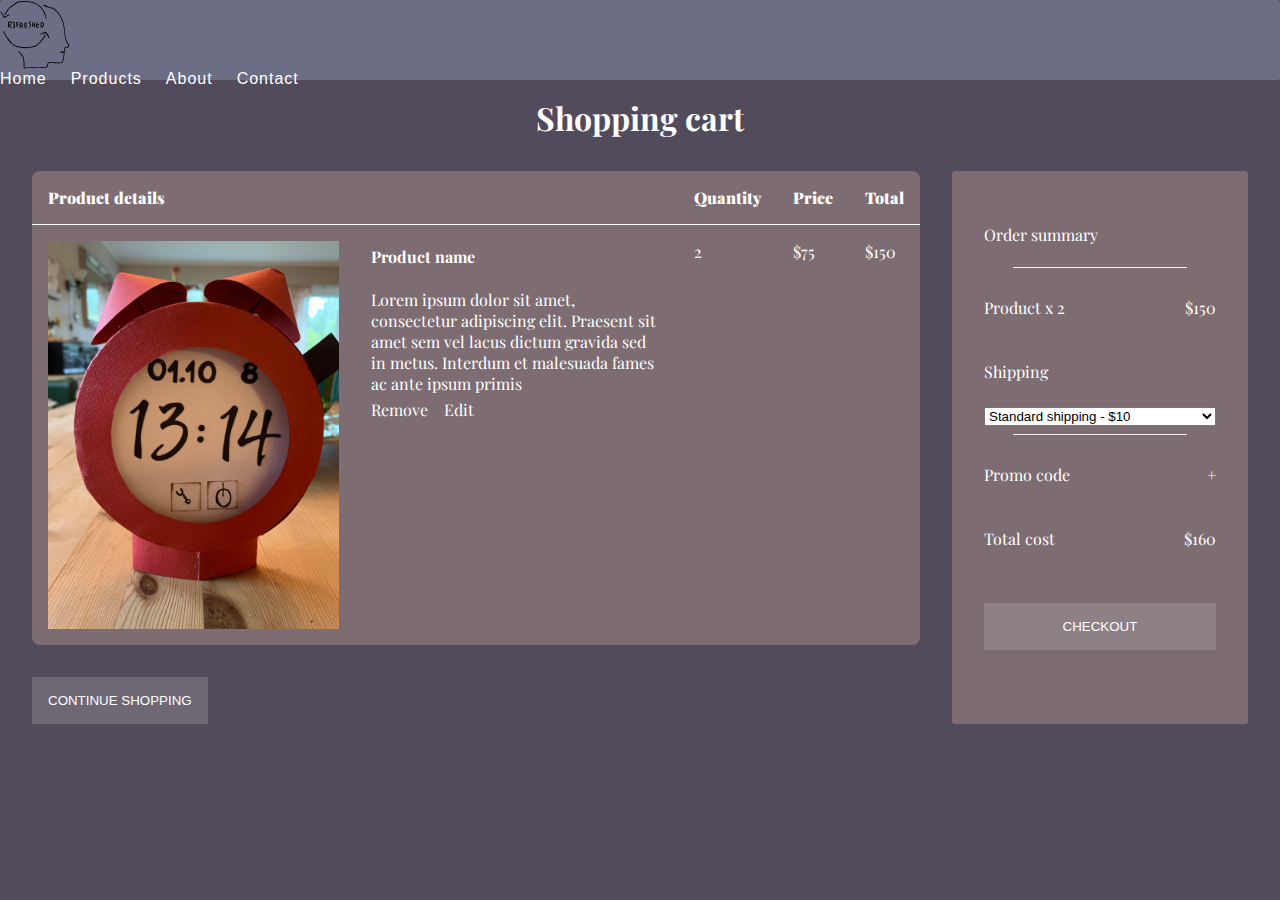
<file: cart.html>
<!DOCTYPE html>
<html lang="no">
	<head>
		<meta charset="UTF-8" />
		<meta name="viewport" content="width=device-width, initial-scale=1.0" />
		<meta http-equiv="X-UA-Compatible" content="ie=edge" />
		<title>Refreshed</title>
		<script>
			src = "https://kit.fontawesome.com/8823a292b7.js";
			crossorigin = "anonymous";
		</script>
		<link rel="stylesheet" href="./style.css" />
		<link
			href="https://fonts.googleapis.com/css2?family=Playfair+Display&display=swap"
			rel="stylesheet"
		/>
	</head>
	<body>
		<header>
			<nav>
				<a class="img-link" href="./index.html">
					<figure class="img-container">
						<img src="./img/logo.svg" alt="Logo" />
					</figure>
				</a>
				<div class="nav-middle">
					<a href="./index.html">Home</a>
					<a href="./products.html">Products</a>
					<a href="./about.html">About</a>
					<a href="./contact-us.html">Contact</a>
				</div>

				<div class="nav-right">
					<a href="#">
						<span class="fas fa-search fa-fw"></span>
					</a>
					<a href="./cart.html">
						<span class="fas fa-shopping-cart"></span>
					</a>
				</div>
			</nav>
		</header>

		<div class="cart-wrapper">
			<h1 id="cart-top">Shopping cart</h1>
			<div class="cart-grid">
				<div>
					<table>
						<tr>
							<th><strong>Product details</strong></th>
							<th><strong>Quantity</strong></th>
							<th><strong>Price</strong></th>
							<th><strong>Total</strong></th>
						</tr>
						<tr>
							<td class="product-cart-grid">
								<img src="img/produkt.jpeg" />

								<div>
									<p><strong>Product name</strong></p>
									Lorem ipsum dolor sit amet, consectetur adipiscing elit. Praesent sit
									amet sem vel lacus dictum gravida sed in metus. Interdum et malesuada
									fames ac ante ipsum primis

									<div class="grid-edit">
										<p>Remove</p>
										<p>Edit</p>
									</div>
								</div>
							</td>
							<td>2</td>
							<td>$75</td>
							<td>$150</td>
						</tr>
					</table>

					<button type="button">CONTINUE SHOPPING</button>
				</div>

				<div class="order-box">
					<p>Order summary</p>
					<hr />
					<div class="order-grid">
						<div class="flex">
							<p>Product x 2</p>
							<p class="margin-left-auto">$150</p>
						</div>

						<p>Shipping</p>
						<select>
							<option value="volvo">Standard shipping - $10</option>
							<option value="volvo">Express shipping - $30</option>
						</select>
						<hr />

						<div class="flex">
							<p>Promo code</p>
							<p class="margin-left-auto pointer">+</p>
						</div>

						<div class="flex">
							<p>Total cost</p>
							<p class="margin-left-auto">$160</p>
						</div>

						<a href="./checkout.html">
							<button type="button">CHECKOUT</button>
						</a>
					</div>
				</div>
			</div>

			<!--<a id="back" href="">Continue shopping</a>
    <div id="cartRight">
        <h2>Order summary</h2>
        <p>Product x2</p>
        <p>Shipping</p>
        <label for="cars">Choose a delivery:</label>
        <select name="delivery" id="delivery">
            <option value="delivery1">Delivery type 1</option>
            <option value="delivery2">Delivery type 2</option>
            <option value="delivery3">Delivery type 2</option>
    </select> 
        <p>Promo code</p>
        <p>Total cost: $150</p>
        <a id="checkout" href="">Checkout</a>
    </div>-->
		</div>
	</body>
</html>
</file>
<file: style.css>
/*nav {
	background-color: #9ba6b5;
	box-sizing: border-box;
	text-align: center;
	position: fixed;
	left: 0;
	overflow-x: hidden;
	top: 0;
	width: 100%;
}
nav > ul > li {
	display: inline;
	margin-left: 20px auto;
	margin-right: 20px auto;
	padding-right: 20px;
	color: #f0e6d7 !important;
	font-family: helvetica, sans-serif;
}

a {
	text-decoration: none;
	color: rgb(60, 60, 92);
}

a:hover {
	color: rgb(106, 106, 155);
}

.grid-container {
	display: grid;
	grid-gap: 150px;
	grid-template-columns: auto auto;
	padding: 150px;
}
.grid-item {
	background-color: rgba(255, 255, 255, 0.8);
	border: 1px solid rgba(0, 0, 0, 0.8);
	padding: 20px;
	font-size: 30px;
	text-align: center;
	width: 300px;
	height: 100px;
	margin: 0 auto;
}*/

html{
    scroll-behavior: smooth;
}

body {
    margin: 0;
    padding: 0;
    box-sizing: border-box;
    font-family: 'Playfair Display', serif;
	color:white;
    background: #524b5b;
    position: relative;
    overflow-x: hidden;
}

h1,h2,figure{
    margin: 0;
    padding: 0;
}

p{
    line-height: 2rem;
}

.para {
    width:100vw;
    min-height: calc(100vh - 80px); 
    /*background-image: linear-gradient(to bottom, rgb(86 79 95 / 64%),rgb(79 30 83 / 39%)),
    url(img/bakgrunn.png);*/
    background-size: cover;
    background-position: center;
    background-attachment: fixed;
}

.p1{
    /*background-image: linear-gradient(to bottom, rgb(87 68 109 / 43%),rgb(79 79 99 / 89%)), url("./img/bakgrunn.png");*/
    position: relative;
    display: grid;
    place-items: center;
    background-position: 50% 70%;
}

.content {
    height:100vh;
}

.c1, .c2 {
    height:0; /*50vh*/
}


.p2 {
    background-image: linear-gradient(to bottom, rgb(68 62 81 / 83%), rgb(18 8 31 / 79%)), url(img/relax.jpeg);
	display: grid;
	place-items: center;
}

.p3{
	background: #524b5b;
   /* background: rgb(173 162 166);*/
}

header{
    position: relative;
    z-index: 20;
    display: grid;
    font-family: 'Marcellus', sans-serif;
    font-weight: 500;
    letter-spacing: 1px;
    background: #6c6e85;
    height: 80px;
    width: 100%;
    border-radius: 2.5px;
    top: 0;
    margin: 0;
    padding: 0;
    
}

#main-nav{
    display: grid;
    align-items: center;
    padding: 0 1rem;
    grid-template-columns: 1fr auto 1fr;
    border-bottom: 0.5px solid #636571;
}


.nav-middle{
    display: flex;
    gap: 1.5rem;
}


a{
    text-decoration: none;
	color: white;
}


.fas{
    cursor:pointer;
    font-size: 1.3rem;
}

img{
    width: 100%;
    height: 100%;
}

.img-container{
    max-width: 70px;
    margin:0;
}

.img-link{
    display: flex;
    width: 70px;
}

.nav-right{
    display: flex;
    gap: 1rem;
}

button{
    color: white;
    border: none;
    padding: 1rem;
    cursor: pointer;
    background-color: rgb(191 191 191 / 26%);
}

.slide-img-container{
    max-width: 350px;
    position: absolute;
    top: 50%;
    right: 0;
    transform: translate(0%, -50%);
    margin-right: 50px;
}

.home-left{
    width: 45%;
    position: absolute;
    top: 0;
    left: 0%;
    top: 50%;
    left: 0%;
    transform: translate(0%, -50%);
    margin-left: 50px;
    background-color: rgba(0,0,0,0.45);
    box-shadow: rgb(0 0 0 / 25%) 0px 5px 15px;
}

.home-left div{
    padding: 2rem;
}

.absolute{
    position: absolute;
  top: 50%;
  left: 50%;
  transform: translate(-50%, -50%);
}

.text-center{
    text-align: center;
}


.mission-statement{
    margin: auto;
    line-height: 3rem;
	max-width: 60%;
}


.values-grid{
    display: grid;
    grid-template-columns: repeat(4, 1fr);
    gap: 2rem;
}


.circle{
    position: absolute;
    width: 120px;
    height: 120px;
    margin: auto;
    background-color: rgb(142 128 133);
    border-radius: 100%;
}

.team-main-grid{
    display: grid;
    grid-template-columns: repeat(auto-fit, minmax(200px, 1fr));
}

.team-grid{
    display: grid;
    grid-template-rows: minmax(100px,1fr);
}

.team-grid figure{
    width: 150px;
    height: 200px;
    margin: auto;
    background-color: rgb(226, 226, 226);
}


.about-div{
    display: grid;
	gap: 4rem;
    width: 90vw;

}

.img2-container{
    position: relative;
    background-image: linear-gradient(to bottom, rgb(85 73 72 / 69%), rgb(0 0 0 / 60%)), url(img/team.jpeg);
    background-position: center;
    background-size: cover;
}


/*.vision-div{
	display: grid;
	grid-template-columns: repeat(auto-fit, minmax(200px, 600px));
    gap: 2rem;
}*/

.vision-div2{
	margin-top: 4rem;
}

.vision2-grid{
    padding-top: 2rem;
}

.border{
    background-color: rgba(255,255,255,1);
    width: 1px;
    height: 150px;
}

.border-flex{
    display: flex;
    flex-direction: row;
    align-items: center;
    gap: 2rem;
}

.value-title-flex{
    display: flex;
    justify-content: center;
    align-items: center;
    gap: 1rem;
}

.overlay{
position: absolute;
  bottom: 0;
  background: rgb(50 22 59 / 33%);
  color: #f1f1f1;
  width: 100%;
  height: 100%;
  border-radius: 0.5rem;
}

.p3-wrapper{
    padding: 2rem;
}


.team-top{
    display: grid;
    gap:2rem;
    grid-template-columns: repeat(2,minmax(180px,210px));
    margin:auto;
}

.team-bottom{
    display: grid;
    gap:2rem;
    grid-template-columns: repeat(3,minmax(180px,210px));
    margin:auto;
    margin-bottom: 2rem;
}
.member-card{
    height: 300px;
    max-width: 100%;
    position: relative;
    border-radius: 0.5rem;
    box-shadow: rgba(50, 50, 93, 0.25) 0px 13px 27px -5px, rgba(0, 0, 0, 0.3) 0px 8px 16px -8px;
    background: radial-gradient(#111 50%, #000 100%);
    overflow: hidden;
   /* box-shadow: rgba(0, 0, 0, 0.4) 0px 30px 90px;*/
}

.member-card:hover .member-text{
    transform: translateY(30px);
    opacity: 1;
}

.vision-wrapper{
    gap: 2rem;
    display: grid;
    place-items: center;
    grid-template-columns: 1fr 2fr;
}

.member-card img{
    border-radius: 0.5rem;
    transform: scale(1.3);
    transition: all 0.3s ease-out;
}

.member-card:hover img{
    transform: scale(1.1) translateY(-10px);
    opacity: 0.3;
}

.member-text{
    
    position: absolute;
    bottom: 0;
    font-size: 0.8rem;
    padding:0 1rem;
    background: rgba(0, 0, 0, 0.288);
    width: 90%;
    height: 110%;
    border-radius: 0.5rem;
    
    opacity: 0;
    transition: all 0.3s ease-out;
}


.member-text p{
    max-width: 100%;
    line-height: 1.5rem; 
}

.member-text span{
    margin-top: 0.5rem;
}


@media only screen and (max-width: 950px){
    .vision-wrapper{
        display: grid;
        grid-template-columns: 1fr;
        place-items: flex-start;
    }
}

@media only screen and (max-width: 650px){
    .team-top, .team-bottom{
        display: grid;
        grid-template-columns: repeat(auto-fit, minmax(150px, 1fr));
    }
}



/*Contact us*/

.contact-wrapper{
    padding: 1rem 2rem;
    margin: auto;
    position: relative;
}

.contact-grid{
    display: grid;
    grid-template-columns: repeat(2,1fr);
    gap: 5rem;
    margin-top: 2rem;
}

.contact-form-grid{
    display: grid;
    grid-template-columns: 1fr 1fr;
    gap: 1rem;
}


.contact-right{
    display: flex;
    flex-direction: column;
    gap: 1rem;
}

.contact-left .fas, .contact-left .fab, .contact-left .far, .contact-left span{
    font-size: 1.5rem;
}

.contact-left span{
    font-size:1rem;
    line-height: 1.8rem;
    display: flex;
    align-items: center;
    gap: 0.8rem;
}


input, textarea{
    display: inline-block;
    border: 1px solid #ccc;
    border-radius: 4px;
    padding: 1rem;
    outline: none;
    max-width: 100%;

}

.contact-right button{
    margin-bottom: 3rem;
}

.fa-phone-square{
    font-weight: 300;
}

textarea{
    resize: none;
    min-height: 35%;
}

.google-div{
    margin-top: 1rem;
}


/*Products */

.products-wrapper{
    padding:2rem;
    padding: 2rem;
    position: relative;
}

.product-grid{
    /*display:grid;*/
    grid-template-columns: repeat(2,1fr);
    gap:2rem;
}

.products-grid{
    display:grid;
    /*grid-template-columns: repeat(auto-fit, minmax(50px, 550px));*/
    grid-template-columns: repeat(3,300px);
    gap:2rem;
    justify-content: center;
    margin-top: 2rem;
}

.product-img-container{
    max-width: 100%;
    position: relative;
    height:350px;
    align-self: flex-start;
    border-radius: 0.5rem;
    /*box-shadow: rgb(0 0 0 / 25%) 0px 5px 15px;*/
}

.product-grid img{
    width: 100%;
    height: 100%;
    border-radius: 0.5rem;
}


@media only screen and (max-width: 530px){
    .product-grid{
        display:grid;
        grid-template-columns: 1fr;
    }
}

/* Product */


.product-wrapper{
    padding: 2rem;
}

.product-specific-grid{
    display: grid;
    grid-template-columns: repeat(auto-fit, minmax(300px, 1fr));
    gap:1rem;
}

.product-grid-left{
    display: grid;
    place-items: center;
    gap:1rem;
}

.product-grid-right{
    display: grid;
    justify-content: center;
}

.product-images-grid{
    display: grid;
    grid-template-columns: repeat(auto-fit, minmax(100px, 1fr));
    gap:0.5rem;
}

.product-img-div{
    position: relative;
    max-width: 350px;
    height:100%;
}

.product-img-div img{
    height: 100%;
    width: 100%;
}

.product-style-grid{
    display: flex;
    gap: 2rem;
}

.color-radio input[type="radio"]{
    display: none;
}

.color-radio label{
    display: flex;
    gap:1rem;
    color: white;
}

.color-radio span{
    width: 12px;
    height: 12px;
    display: grid;
    place-items: center;
    cursor: pointer;
    border-radius: 50%;
    border: 1px solid white;
    text-align: center;
    line-height: 44px;
    padding: 0.2rem;
}

.color-radio img{
    opacity: 0;
    transition: all .3s ease;
}


#red + label span{
    background-color: #b81938;
}
#green + label span{
    background-color: #2c4a38;
}
#blue + label span{
    background-color: #296085;
}
#yellow + label span{
    background-color: #73163d;;
}

:checked + label span img {
    opacity: 1;
}

.row label span{
    background-color: rgb(99 79 86);
}

.row{
    display:grid;
    gap:0.5rem;
}

hr{
    width:100%;
    border-top: none;
    border-left: none;
    border-right: none;
}

.product-info{
    display: grid;
    gap: 1rem;
}

.product-info h2,h3{
    margin: 0;
    padding: 0;
}

.product-specific-grid p{
    margin:0;
}

.product-grid-right{
    display: grid;
    gap: 3rem;;
}

.engrave-div h3, .engrave-div p, .engrave-div input{
    margin: 0;
}

.engrave-div input{
    margin-top: 0.5rem;
    width: 100%;
}

.quantity-adder{
    display: flex;
    gap:1rem;
    margin-top: 1rem;
}


.quantity-adder div{
    cursor: pointer;
    display: grid;
    place-items: center;
    width: 30px;
    height: 30px;
    background-color: rgb(99 79 86);
    border-radius:50%;
}

.reviews-div textarea{
    width: 100%;
    height: 100%;
}

@media only screen and (max-width: 850px){
    .product-grid-right input, .product-grid-right textarea{
        width: 80%;
    }
}


/* Cart */

.pointer{
    cursor: pointer;
}

.margin-left-auto{
    margin-left: auto;
}
.flex{
    display: flex;
}

.order-grid button{
    width: 100%;
}


.cart-grid button{
    margin-top: 2rem;
}


.order-box{
    background-color: rgb(125 109 115);
    padding: 2rem;
    border-radius: 0.2rem;
}

select{
    width: 100%;
}

.grid-edit{
    display: flex;
    gap: 1rem;
}

.product-cart-grid{
    display: grid;
    grid-template-columns: repeat(auto-fit, minmax(100px, 1fr));
    gap: 2rem;
}

.product-cart-grid p{
    margin-top: 0;
}

.product-cart-grid img{
    height: 100%;
}

.cart-wrapper{
    display: grid;
    place-items: center;
}


.cart-grid{
    display: grid;
    justify-content: flex-end;
    grid-template-columns: 3fr 1fr;
    padding: 2rem;
    gap: 2rem;
}


#cart-top {
	margin: 0 auto;
	width: fit-content;
	margin-top: 1rem;
}


table {
    padding: 2rem;
    border-collapse: collapse;
	background-color: rgb(125 109 115);
	border-radius: 0.5rem;
}

td {
	padding: 1rem;
    vertical-align: top;

}

th {
    text-align: left;
    padding: 1rem;
	border-bottom: solid white 1px;
	border-spacing: 2rem 2rem;
}

@media only screen and (max-width: 800px){
    .cart-grid{
        display: grid;
        grid-template-columns: 1fr;
    }
}


/* Checkout */

.checkout-wrapper{
    display: grid;
    padding: 2rem;
}

.checkout-grid{
    display: grid;
    grid-template-columns: 3fr 1fr;
    gap: 1rem;
    margin-top: 1rem;
}

.checkout-grid select, #address{
    width: 45%;
}


.checkout-left{
    display: grid;
    gap: 2rem;
}

.grid{
    display: grid;
    gap: 0.3rem;
}

.gap{
    gap: 2rem;
}

.container50px{
    max-width: 60px;
    height: 40px;
    border: 1px solid white;
    padding: 0.2rem;
}

.container50px img{
    width: 50px;
    height: 100%;
}

.gap1rem{
    gap: 0.5rem;
}

.checkout-right{
    padding: 1rem;
    
}

.purchase{
    margin-top: 1rem;
}

.border-box{
    border: 2px solid white;
}

hr{
    width: 100%;
}

#msg-label{
    margin-top: 0.8rem;
    line-height: 0.3rem;
}


@media only screen and (max-width: 950px){
    .checkout-grid{
        display: grid;
        grid-template-columns: 1fr;
    }
}


#burger, #cb, #menu{
    display: none;
}

@media only screen and (max-width: 600px){
    #main-nav{
        display: flex;
        justify-content: space-between;
    }

    .nav-middle{
        display: none
    }

    #cb {
        position: absolute;
        right: 100px;
        display: none;
        
    }
    
    #burger {
        position: absolute;
        top: 0%;
        right: 0%;
        transform: translate(-50%, 75%);
        width: 32px;
        height: 32px;
        display: grid;
        grid-template-rows: 4px 4px 4px;
        align-content: space-between;
        cursor: pointer;  
        z-index: 25;
    }
    
    
    
    #burger div {
        background-color: rgb(255, 255, 255);    
    }
    
    
    #cb:checked {
        background: blue;
    }
    
    
    
    
    #menu {
        height: calc(100vh - 80px); 
        display: flex;
        background: #6c6e85ef;
        font-family: 'Marcellus', sans-serif;
        font-weight: 700;
        font-size: 1.6rem;
        width: 100%;
        display: grid;
        place-items: center;
        align-content: space-evenly;
        position: absolute;
        right: 0;
        top: -1000px;
        transition: 1.3s;
        z-index: 15;
    }
    
    #menu a {
        text-decoration: none;
        color: white;
        font-weight: 700;
    }
    
    #cb:checked ~ #menu {
        top: 80px;
        right: 0;
        transition: 0.5s;
    }
    
    #burger div {
        transition: 0.5s;
    }
    
    #cb:checked ~ #burger div:first-child {
        transform: translateY(14px) rotate(45deg);
    }
    
    #cb:checked ~ #burger div:nth-child(2) {
        transform: translateX(-200px);
        opacity: 0;
        z-index: 0;
    }
    
    #cb:checked ~ #burger div:last-child {
        transform: translateY(-14px) rotate(-45deg);
     
    }
    
}

#arrow-down{
    text-align: center;
}

#animated-arrow{
    font-size: 2rem;
    animation: blink 1s alternate infinite;
}


@keyframes blink {
    from{
       
        transform: scale(0.9);
    }
    to{
       
        transform: scale(1.3);
    }
}

/*#burger {
    width: 32px;
    height: 32px;
    display: grid;
    grid-template-rows: 4px 4px 4px;
    align-content: space-between;
    cursor: pointer;    
    top: 10px;
    right: 10px;
    z-index: 2;
}



#burger div {
    background-color: #222;    
}


#cb:checked {
    background: blue;
}




#menu {
    margin-top: 80px;
    background: #524b5b;
    height: calc(100vh - 80px); 
    width: 100%;
    display: grid;
    align-content: space-around;
    position: absolute;
    right: 100vw;
    top: 0;
    z-index: 1;
    transition: 0.3s;    
}

#menu a {
    text-decoration: none;
    color: white;
    font-weight: 700;
}

#cb:checked ~ #menu {
    right: 0;
    
}


#burger div {
    transition: 0.3s;
}

#cb:checked ~ #burger div:first-child {
    transform: translateY(14px) rotate(45deg);
}

#cb:checked ~ #burger div:nth-child(2) {
    transform: translateX(-400px);
    opacity: 0;
}

#cb:checked ~ #burger div:last-child {
    transform: translateY(-14px) rotate(-45deg);
}*/

.slide-arrow-div{
    position: absolute;
    padding: 0 1rem;
    background: transparent;
}

#left{
    left: 0;
}

#right{
    right: 0;
}

@media only screen and (max-width: 900px){
    .values-grid{
        grid-template-columns: repeat(2, 1fr);
    }
    .mission-statement{
        max-width: 100%;
    }
    #border-2{
        visibility: hidden;
    }
}

@media only screen and (max-width: 1000px){

    .products-grid{
        grid-template-columns: 1fr;
    }

    .product-grid{
        display: grid;
        place-items: center;
    }
}

@media only screen and (max-width: 500px){
    .values-grid{
        grid-template-columns: 1fr;
    }

    .border-flex{
        display: grid;
        grid-template-rows: 20fr 1fr;
        gap: 0;
    }

    #border-2{
        visibility: visible;
    }

    .border{
        background-color: rgba(255,255,255,1);
        width: 100%;
        height: 1px;
        margin: auto;
    }

    .home-left{
        width: 70%;
    }

    .contact-form-grid{
        grid-template-columns: 1fr;
    }

    .contact-left{
        margin-top:4rem;
    }

}

@media only screen and (max-width: 700px){
    .p1{
        background-position: top 50% right 15%;
    }

}

@media only screen and (max-width: 860px){
    .contact-grid{
        grid-template-columns: 1fr;
    }

}

@media only screen and (max-width: 350px){
    input,textarea{
        max-width: 70%;
    }

    .contact-right, .contact-form-grid{
        place-items: center;
    }
}

.fade{
    animation: fadeIn 4s forwards;
    opacity: 0;
}

.fade:nth-child(1){
    animation-delay: 1.2s;
}


.fade:nth-child(2){
    animation-delay: 1.7s;
}

.fade:nth-child(3){
    animation-delay: 2.2s;
}

.fade:nth-child(4){
    animation-delay: 2.7s;
}

@keyframes fadeIn {
    5%{
        opacity: 0;
    }
    
    50%{
        opacity: 0.5;
    }

    100%{
        opacity: 1;
    }
}


.flyTxt{
    animation: flyInTxt 1.5s forwards;
    animation-delay: 0s;
    transform: translateY(-600px);
}

@keyframes flyInTxt {
    100%{
        transform: translateY(0px);
    }

}

.flyProduct{
    animation: flyInProduct 3s forwards;
    transform: translateX(-1000px)
}

.flyProduct:nth-child(2){
    animation-delay: 0s;
}

.flyProduct:nth-child(1){
    animation-delay: 1.5s;
}

.flyProduct:nth-child(3){
    animation-delay: 2s;
}

@keyframes flyInProduct {
     

    100%{
        transform: translateX(0);
    }
}

#rise{
    padding: 1rem;
}

hr{
    width: 75%;
}

.margin-bottom3{
    margin-bottom: 3rem;
}
</file>
